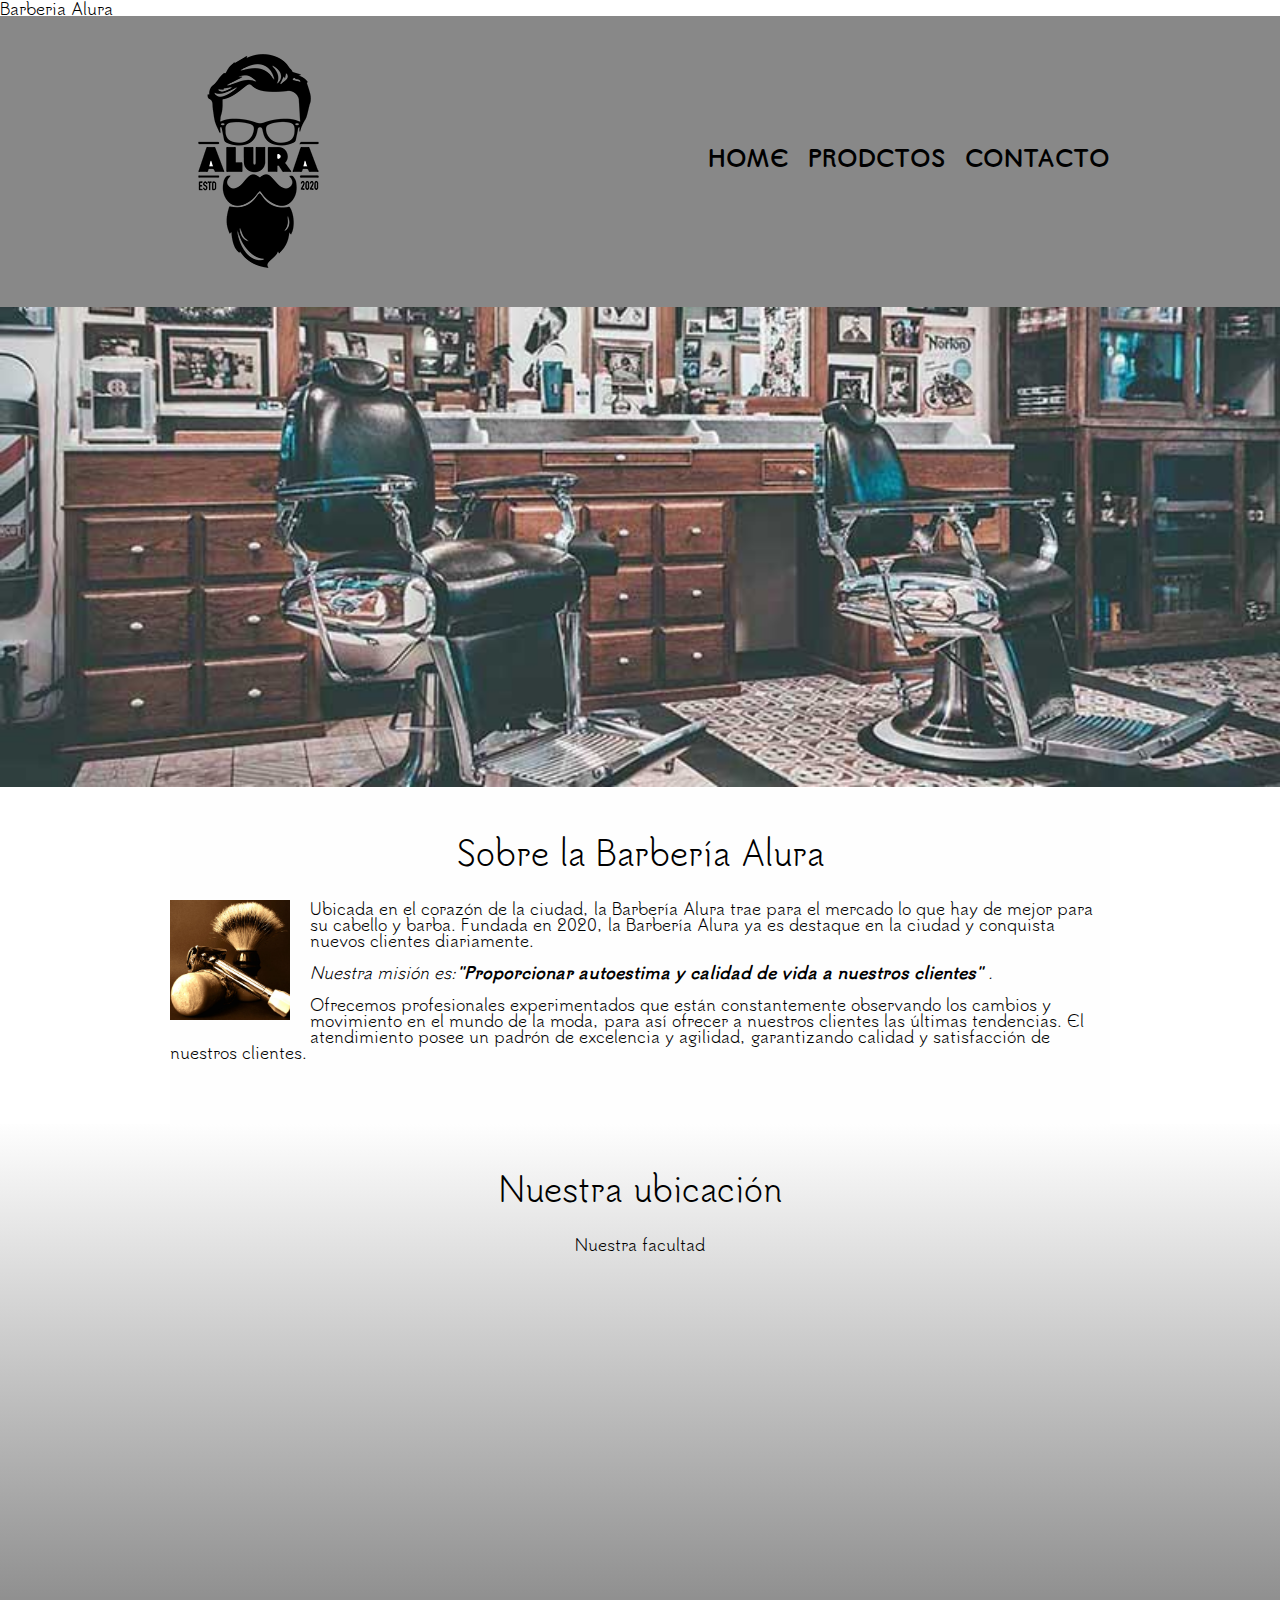
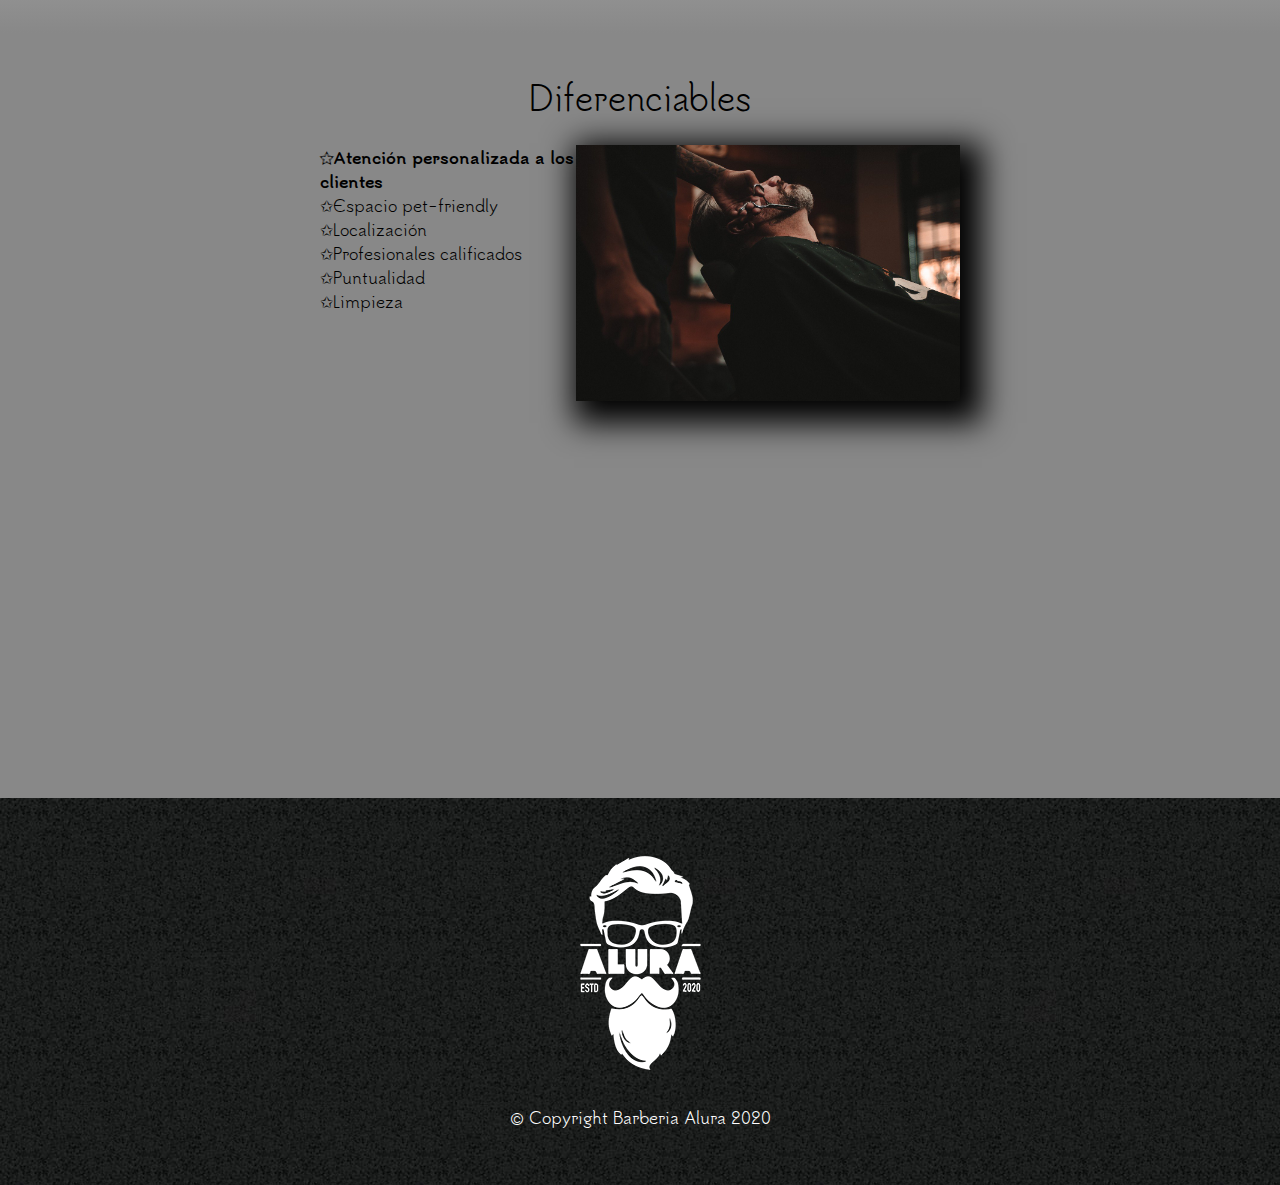
<file: index.html>
<!DOCTYPE html>

<html lang = "es">

    <head>
        <meta charset="UTF-8">
        <meta name="viewport" content="width=device-width"
        <title>Barberia Alura</title>
        <link rel="stylesheet" href="reset.css">
        <link rel="stylesheet" href="style.css">
        <link rel="preconnect" href="https://fonts.googleapis.com">
        <link rel="preconnect" href="https://fonts.gstatic.com" crossorigin>
        <link href="https://fonts.googleapis.com/css2?family=Tsukimi+Rounded:wght@300&display=swap" rel="stylesheet">
    </head>
    
    <body>
        
        <header>
            <div class="caja">
                <h1><img src="banner/banner/logo.png" alt="logo de la barberia Alura"></h1>
                <nav>
                    <ul>
                        <li><a href="index.html">Home</a></li>
                        <li><a href="productos.html">Prodctos</a></li>
                        <li><a href="contacto.html">Contacto</a></li>
                    </ul>
                </nav>
            </div>
        </header>
 
        <img class="banner" src="banner/banner.jpg">
 
        <main>
            <section class="principal">
    
                <h2 class="titulo-principal">Sobre la Barbería Alura</h2>
                <img class="utensilios" src="banner/utensilios[1].jpg" alt="utensilios de un barbero">
                <p>Ubicada en el corazón de la ciudad, la Barbería Alura trae para el mercado lo que hay de mejor para su cabello y barba. Fundada en 2020, la Barbería Alura ya es destaque en la ciudad y conquista nuevos clientes diariamente. </p>
                
    
                <p id="mision"><em>Nuestra misión es:<strong>"Proporcionar autoestima y calidad de vida a nuestros clientes" </strong>.</em></p>
    
                <p>Ofrecemos profesionales experimentados que están constantemente observando los cambios y movimiento en el mundo de la moda, para así ofrecer a nuestros clientes las últimas tendencias. El atendimiento posee un padrón de excelencia y agilidad, garantizando calidad y satisfacción de nuestros clientes. </p>
            </section>
            
            <section class="mapa">
                <h3 class="titulo-principal">Nuestra ubicación</h3>
                <p>Nuestra facultad</p>

                <div class="mapa-contenido">
                    <iframe src="https://www.google.com/maps/embed?pb=!1m18!1m12!1m3!1d15089.321443635594!2d-98.21313858032224!3d19.00515894686936!2m3!1f0!2f0!3f0!3m2!1i1024!2i768!4f13.1!3m3!1m2!1s0x85cfbf58ad2399d1%3A0xb517171394a5208b!2sFacultad%20de%20Ciencias%20de%20la%20Computaci%C3%B3n%20-%20BUAP!5e0!3m2!1ses-419!2smx!4v1685048792366!5m2!1ses-419!2smx" width="100%" height="300" style="border:0;" allowfullscreen="" loading="lazy" referrerpolicy="no-referrer-when-downgrade"></iframe>
                </div>
                
            </section>
    
            <section class="diferenciables">
    
                <h3 class="titulo-principal">Diferenciables</h3>
    
                <div class="contenido-diferenciables">
                    <ul class="lista-diferenciables">
                        <li class="items">Atención personalizada a los clientes</li>
                        <li class="items">Espacio pet-friendly</li>
                        <li class="items">Localización </li>
                        <li class="items">Profesionales calificados</li>
                        <li class="items">Puntualidad</li>
                        <li class="items">Limpieza</li>
                    </ul><img src="banner/diferenciales.jpg" class="imgDiferenciables">
                </div>
                <div class="video">
                    <iframe width="100%" height="315" src="https://www.youtube.com/embed/hFzr9IebADs" title="YouTube video player" frameborder="0" allow="accelerometer; autoplay; clipboard-write; encrypted-media; gyroscope; picture-in-picture; web-share" allowfullscreen></iframe>
                </div>   

            </section>
             
    
        </main>
       
        <footer>
            <img src="banner/banner/logo-blanco.png" alt="logo de la barberia Alura">
            <p class="copyright">&copy Copyright Barberia Alura 2020</p>
        </footer>

    </body>
    

</html>
</file>
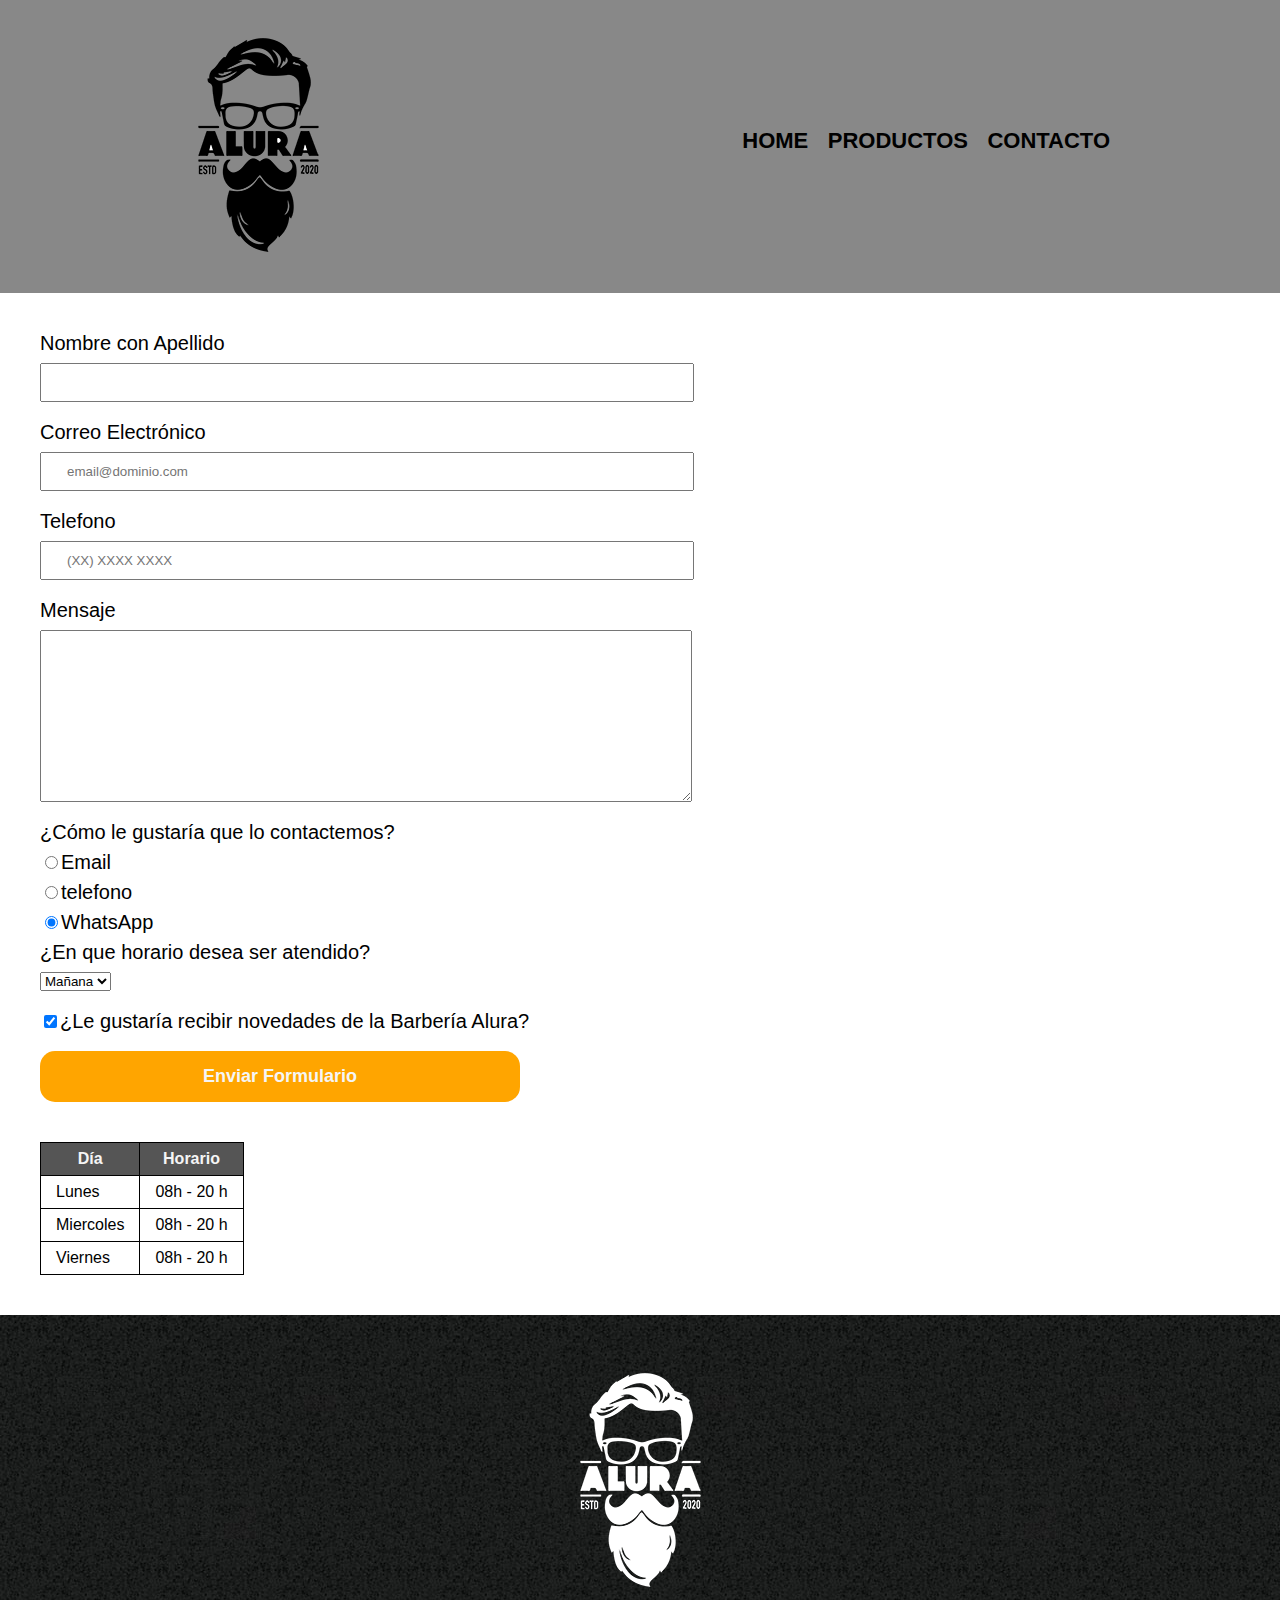
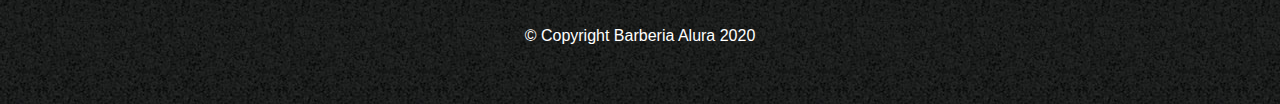
<file: contacto.html>
<!DOCTYPE html>

<html>
    <head>
        <meta charset="UTF-8">
        <title>Conctacto - Barberia Alura</title>
        <link rel="stylesheet" href="reset.css">
        <link rel="stylesheet" href="style.css">
    </head>

    <body>
        <header>
            <div class="caja">
                <h1><img src="banner/banner/logo.png" alt="logo de la barberia Alura"></h1>
                <nav>
                    <ul>
                        <li><a href="index.html">Home</a></li>
                        <li><a href="productos.html">Productos</a></li>
                        <li><a href="contacto.html">Contacto</a></li>
                    </ul>
                </nav>
            </div>
        </header>

        <main>
            <form>
                <label>Nombre con Apellido</label>
                <input type="text" id="nombreApellido" class="input-padron" required>
                
                <label for="correoelectronico">Correo Electrónico</label>
                <input type="email" id="correoelectronico" class="input-padron" required placeholder="email@dominio.com">

                <label for="telefono">Telefono</label>
                <input type="tel" id="correoelectronico" class="input-padron" required placeholder="(XX) XXXX XXXX">

                <label for="mensaje">Mensaje</label>
                <textarea clos="70" rows="10" id="mensaje" class="input-padron"></textarea>

                <fieldset>
                    <legend>¿Cómo le gustaría que lo contactemos?</legend>
                    
                    <label for="radio-email"><input type="radio" name="contacto" value="email" id="radio-email">Email</label>
                    
                    <label for="radio-telefono"><input type="radio" name="contacto" value="telefono" id="radio-telefono">telefono</label>
                    
                    <label for="radio-whatsapp"><input type="radio" name="contacto" value="whatsapp" id="radio-whatsapp" checked>WhatsApp</label>
                    
                </fieldset>

                <fieldset>
                    <legend>¿En que horario desea ser atendido?</legend>
                    <select>
                        <option>Mañana</option>
                        <option>Tarde</option>
                        <option>Noche</option>
                    </select>
                </fieldset>

                <label class="checkbox"><input type="checkbox" checked>¿Le gustaría recibir novedades de la Barbería Alura?</label>
                <input class="enviar" type="submit" value="Enviar Formulario">

            </form>

            <table>
                <thead>
                    <tr>
                        <th>Día</th>
                        <th>Horario</th>
                    </tr>
                </thead>
                <tbody>
                    <tr>
                        <td>Lunes</td>
                        <td>08h - 20 h</td>
                    </tr>
                    <tr>
                        <td>Miercoles</td>
                        <td>08h - 20 h</td>
                    </tr>
                    <tr>
                        <td>Viernes</td>
                        <td>08h - 20 h</td>
                    </tr>
                </tbody>
                
            </table>

        </main>

        <footer>
            <img src="banner/banner/logo-blanco.png" alt="logo de la barberia Alura">
            <p class="copyright">&copy Copyright Barberia Alura 2020</p>
        </footer>
    </body>
</html>
</file>
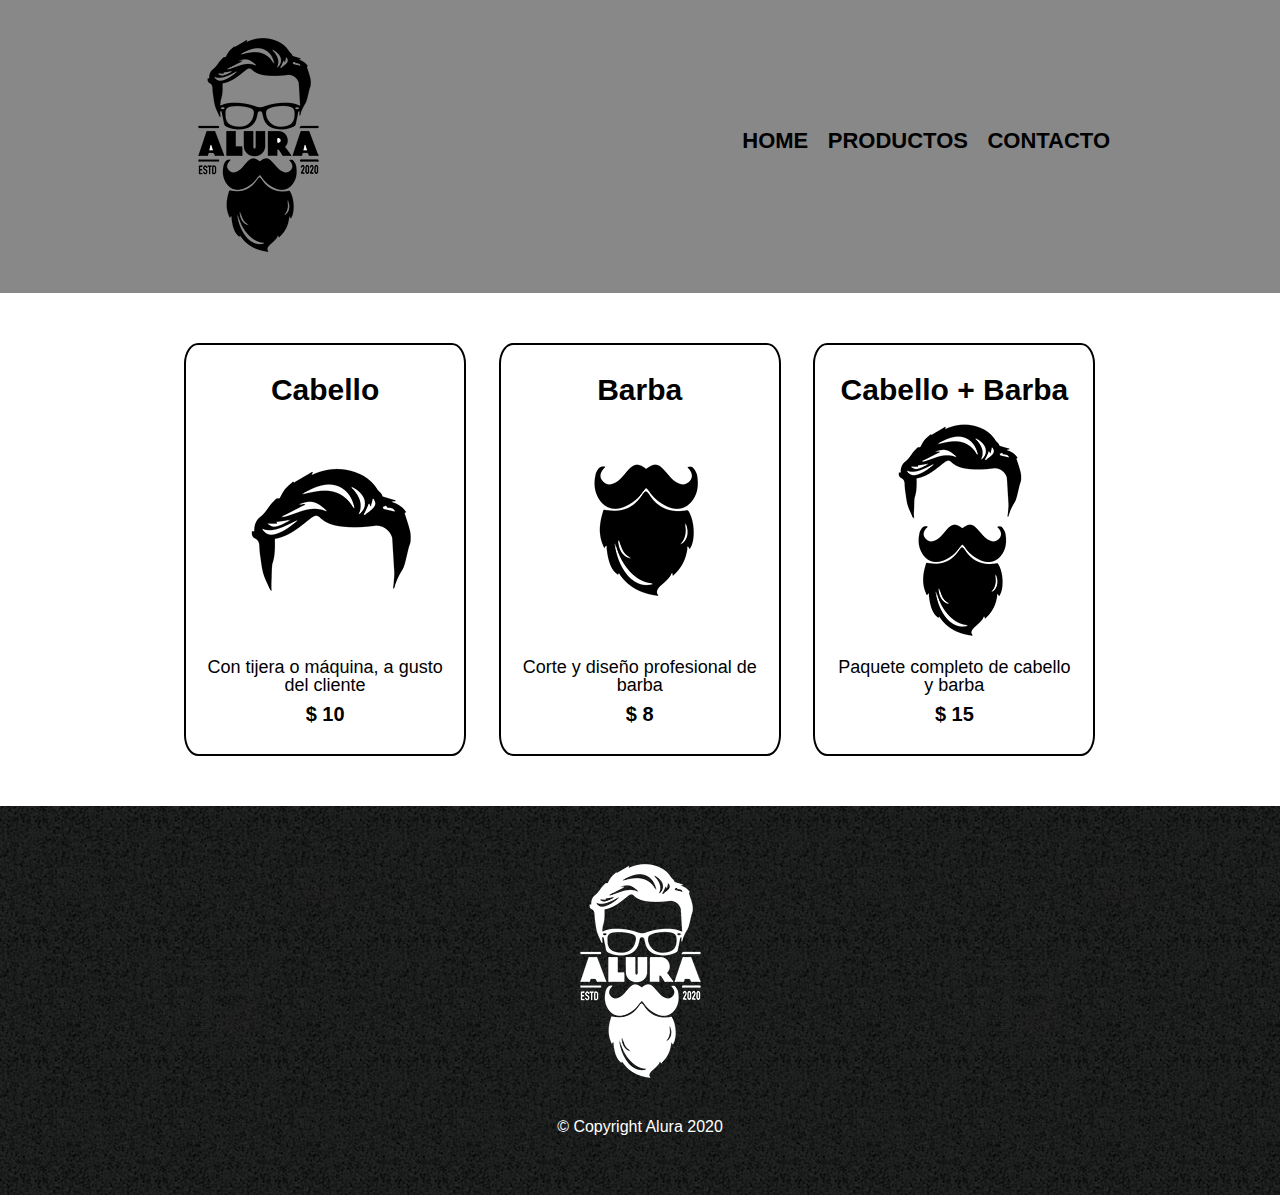
<file: productos.html>
<!DOCTYPE html>

<html>
    <head>
        <meta charset="UTF-8">
        <title>Productos - Barberia Alura</title>
        <link rel="stylesheet" href="reset.css">
        <link rel="stylesheet" href="style.css">
    </head>
    <body> 
        <header>
            <div class="caja">
                <h1><img src="banner/banner/logo.png"> </h1>
                <nav>
                    <ul >
                        <li><a href="index.html">Home</a></li>
                        <li><a href="productos.html">Productos</a></li>
                        <li><a href="contacto.html">Contacto</a></li>
                    </ul>
                </nav>
            </div>
        </header>

        <main>
            <ul class="productos">
                <li>
                    <h2>Cabello</h2>
                    <img src="banner/banner/cabello.jpg">
                    <p class="producto-descripcion">Con tijera o máquina, a gusto del cliente</p>
                    <p class="precio">$ 10</p>
                </li>
                <li>
                    <h2>Barba</h2>
                    <img src="banner/banner/barba.jpg">
                    <p class="producto-descripcion">Corte y diseño profesional de barba</p>
                    <p class="precio">$ 8</p>
                </li>
                <li>
                    <h2>Cabello + Barba</h2>
                    <img src="banner/banner/cabello+barba.jpg">
                    <p class="producto-descripcion">Paquete completo de cabello y barba</p>
                    <p class="precio">$ 15</p>
                </li>
            </ul>
        </main>

        <footer>
            <img src="banner/banner/logo-blanco.png">
            <p class="copyright">&copy Copyright Alura 2020</p>
        </footer>

    </body>
</html>
</file>
<file: style.css>
body{
    font-family: 'Tsukimi Rounded', sans-serif;
}

header{
    background-color: #888888;
    padding: 20px 0;
}

.caja{
    width: 940px;
    position: relative;
    margin: 0 auto;
}

nav{
    position: absolute;
    top: 110px;
    right: 0;
}
nav li{
    display: inline; 
    margin: 0 0 0 15px;
}

nav a{
    text-transform: uppercase;
    color: black;
    font-weight: bold;
    font-size: 22px;
    text-decoration: none;
}
nav a:hover{
    color: #c78c19;
    text-decoration: underline;

}
.productos{
    width: 940px;
    margin: 0 auto;
    padding: 50px;

}

.productos li{
    display: inline-block;
    text-align: center;
    width: 30%;
    vertical-align: top;
    margin: 0 1.5%;
    padding: 30px 20px;
    box-sizing: border-box;
    border: 2px solid #000000;
    border-style: solid;
    border-radius: 5%;
    transition: 0.5s all;
    cursor: pointer;
}

.productos li:hover{
    border-color:#c78c19; 
    transform: scale(1.05); 
}

.productos li:active{
    border-color: #088c19;
    font-size: 33px;
}

.productos li:hover h2{
    font-size: 33px;
}

.productos h2{
    font-size: 30px;
    font-weight: bold;
}

.producto-descripcion{
    font-size: 18px;
}

.precio{
    font-size: 20px;
    font-weight: bold;
    margin-top: 10px;
}

form{
    margin: 40px;
}

form label, legend{
    display: block;
    font-size: 20px;
    margin:0 0 10px;
}

.input-padron{
    display: block;
    margin: 0 0 20px;
    padding:10px 25px;
    width:50%;
}

.checkbox{
    margin: 20px 0;
}

.enviar{
    width: 40%;
    padding: 15px 0;
    font-size: 18px;
    font-weight: bold;
    color:whitesmoke;
    background: orange;
    border:none;
    border-radius: 15px;
    transition: 1s all;
    cursor: pointer;
}

.enviar:hover{
    background: darkorange;
    transform: scale(1.15);
}

table{
    margin: 40px 40px;
}

thead{
    background: #555555;
    color: whitesmoke;
    font-weight: bold;
}

th,td{
    border:1px solid black;
    padding: 8px 15px;
}


footer{
    text-align: center;
    background: url(banner/banner/bg.jpg);
    padding: 40px;
}

.copyright{
    color: #fffffF;
    font-size: 16px;
    margin: 20px;
}

/*CSS para nuestro home*/

.banner{
    width: 100%;
}

.principal{
    padding: 3em 0;
    background: #fefefe;
    width: 940px;
    margin:0 auto;
}

.titulo-principal{
    text-align: center;
    font-size: 2em;
    margin: 0 0 1em;
    clear: left;
}

.principal p{
    margin:0 0 1em;
}

.principal strong{
    font-weight: bold;
}

.principal em{
    font-style: italic;
}

.utensilios{
    width: 120px;
    float: left;
    margin: 0 20px 20px 0;
}

.mapa{
    padding: 3em 0 ;
    text-align: center;
    background:linear-gradient(#fefefe,#888888);
}

.mapa p{
    margin: 0 0 2em;
}

.mapa-contenido{
    width: 940px;
    margin: 0 auto;
    border-radius: 5px;
}

.diferenciables{
    padding: 3em 0;
    background: #888888;

}

.contenido-diferenciables{
    width: 640px;
    margin: 0 auto;
}

.lista-diferenciables{
    width: 40%;
    display: inline-block;
    vertical-align: top;
}

.items{
    line-height: 1.5;
}

.items::before{
    content: "✩" ;
}

.items:first-child{
    font-weight: bold;
} 

.imgDiferenciables{
    width: 60%;
    transition: 400ms;
    box-shadow: 10px 10px 30px 12px #000000;
}

.imgDiferenciables:hover{
    opacity: 0.3;
}

.video{
    width: 560px;
    margin: 1em auto;
}

@media screen and (max-width:480px){
    h1{
        text-align: center;
    }
    nav{
        position: static;
    }
    .caja, .principal, .mapa-contenido, .contenido-diferenciables,.video{
        width: auto;
    }
    .lista-diferenciables{
        margin-bottom: 10px;
    }
    .lista-diferenciables,.imgDiferenciables{
      width: 100%;  
    }
}
</file>
